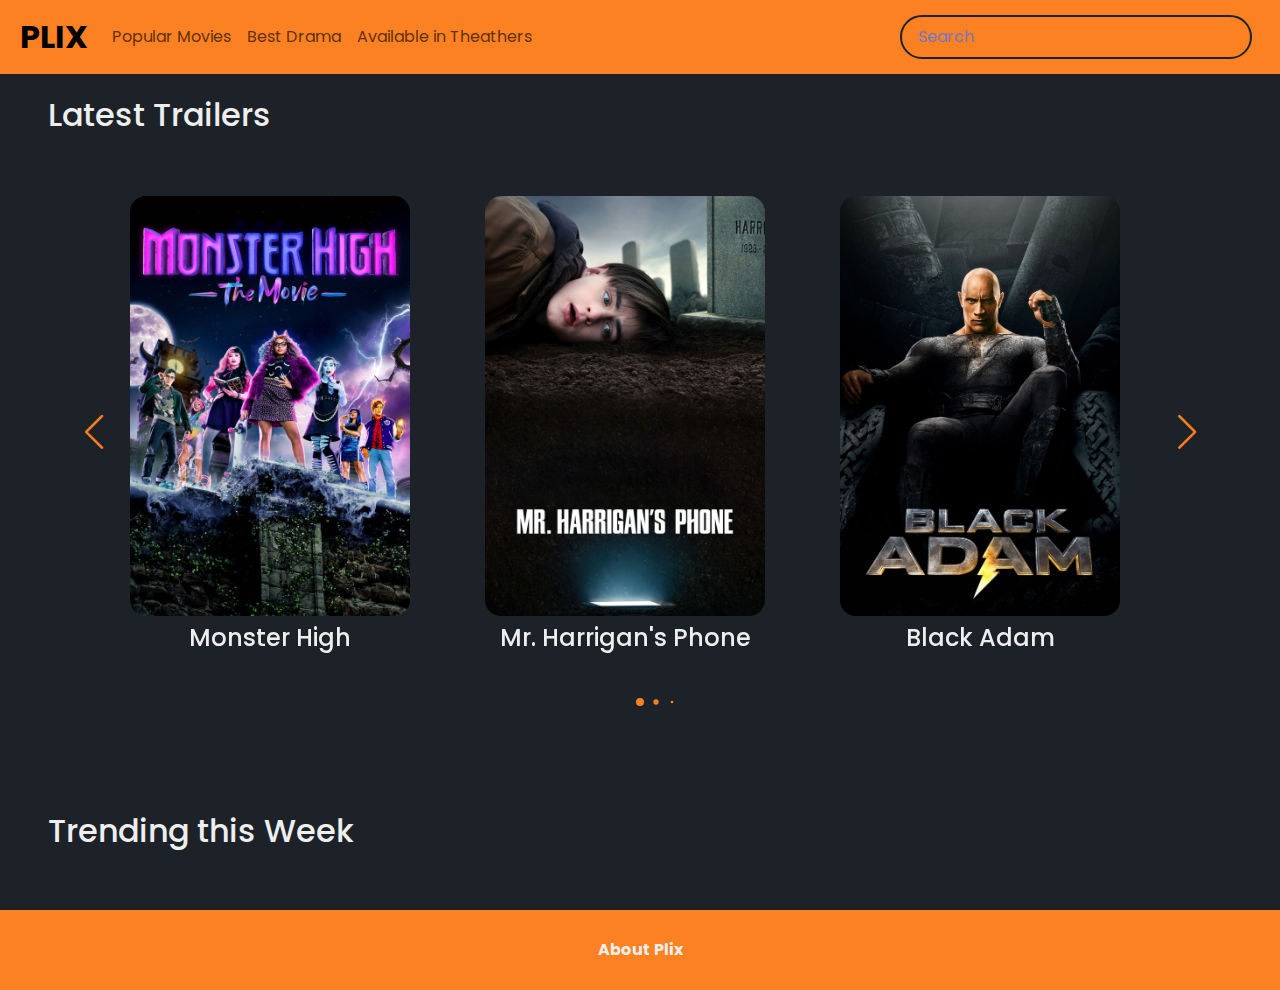
<file: index.html>
<!DOCTYPE html>
<html lang="en">

<head>
    <meta charset="UTF-8" />
    <meta http-equiv="X-UA-Compatible" content="IE=edge" />
    <meta name="viewport" content="width=device-width, initial-scale=1.0" />

    <link rel="stylesheet" href="css/swiper-bundle.min.css">
    <link rel="preconnect" href="https://fonts.googleapis.com">
    <link rel="preconnect" href="https://fonts.gstatic.com" crossorigin>
    <link href="https://fonts.googleapis.com/css2?family=Poppins&display=swap" rel="stylesheet">
    <link rel="stylesheet"
        href="https://fonts.googleapis.com/css2?family=Material+Symbols+Outlined:opsz,wght,FILL,GRAD@20..48,100..700,0..1,-50..200" />
    <link rel="stylesheet" href="https://cdn.jsdelivr.net/npm/bootstrap@5.2.2/dist/css/bootstrap.min.css">
    <script src="https://code.jquery.com/jquery-3.6.1.min.js"
        integrity="sha256-o88AwQnZB+VDvE9tvIXrMQaPlFFSUTR+nldQm1LuPXQ=" crossorigin="anonymous"></script>
    <link rel="stylesheet" href="css/styles.css" />
    <title>Plix</title>
</head>

<body>
    <header>
        <nav class="navbar navbar-expand-lg fixed-top px-2">
            <div class="container-fluid">
                <a class="navbar-brand  active" aria-current="page" href="index.html">PLIX</a>
                <button class="navbar-toggler" type="button" data-bs-toggle="collapse"
                    data-bs-target="#navbarSupportedContent" aria-controls="navbarSupportedContent"
                    aria-expanded="false" aria-label="Toggle navigation">
                    <span class="navbar-toggler-icon"></span>
                </button>
                <div class="collapse navbar-collapse" id="navbarSupportedContent">
                    <ul class="navbar-nav me-auto mb-2 mb-lg-0">
                        <li class="nav-item">
                            <a class="nav-link" href="popular.html">Popular Movies</a>
                        </li>
                        <li class="nav-item">
                            <a class="nav-link" href="drama.html">Best Drama</a>
                        </li>
                        <li class="nav-item">
                            <a class="nav-link" href="theater.html">Available in Theathers</a>
                        </li>
                    </ul>
                    <form action="" id="form" class="d-flex" autocomplete="off">
                        <input type="text" id="search" class="search me-2" placeholder="Search">
                    </form>
                </div>
            </div>
        </nav>
    </header>
    <!-------------------------------------- TRAILER--------------------------------->
    <div class="m-5 fontwhite">
        <h2>Latest Trailers</h2>
    </div>
    <div class="slide-container swiper">
        <div class="slide-content">
            <div class="card-wrapper swiper-wrapper">
                <div class="card swiper-slide">
                    <a data-bs-toggle="modal" data-bs-target="#trailerOne">
                        <div class="trailer-item">
                            <img class="trailer-img" src="assets/Monster-High.jpg" alt="Monster High The Movie Poster">
                            <h4 class="text-center py-2">Monster High</h4>
                            <div class="trailer-overlay">
                                <span class="material-symbols-outlined">
                                    play_circle
                                </span>
                            </div>
                        </div>
                    </a>
                </div>

                <div class="card swiper-slide">
                    <a data-bs-toggle="modal" data-bs-target="#trailerTwo">
                        <div class="trailer-item">
                            <img class="trailer-img" src="assets/Mr_Harrigan.jpg" alt="Mr. Harrigan's Phone Poster">
                            <h4 class="text-center py-2">Mr. Harrigan's Phone</h4>
                            <div class="trailer-overlay">
                                <span class="material-symbols-outlined">
                                    play_circle
                                </span>
                            </div>
                        </div>
                    </a>
                </div>

                <div class="card swiper-slide">
                    <a data-bs-toggle="modal" data-bs-target="#trailerThree">
                        <div class="trailer-item">
                            <img class="trailer-img" src="assets/Black_Adam.jpg" alt="Black Adam Poster">
                            <h4 class="text-center py-2">Black Adam</h4>
                            <div class="trailer-overlay">
                                <span class="material-symbols-outlined">
                                    play_circle
                                </span>
                            </div>
                        </div>
                    </a>
                </div>

                <div class="card swiper-slide">
                    <a data-bs-toggle="modal" data-bs-target="#trailerFour">
                        <div class="trailer-item">
                            <img class="trailer-img" src="assets/Halloween_ends.jpg" alt="Halloween Ends Poster">
                            <h4 class="text-center py-2">Halloween Ends</h4>
                            <div class="trailer-overlay">
                                <span class="material-symbols-outlined">
                                    play_circle
                                </span>
                            </div>
                        </div>
                    </a>
                </div>


                <div class="card swiper-slide">
                    <a data-bs-toggle="modal" data-bs-target="#trailerFive">
                        <div class="trailer-item">
                            <img class="trailer-img" src="assets/Old_People.jpg" alt="Old People Poster">
                            <h4 class="text-center py-2">Old People</h4>
                            <div class="trailer-overlay">
                                <span class="material-symbols-outlined">
                                    play_circle
                                </span>
                            </div>
                        </div>
                    </a>
                </div>

                <div class="card swiper-slide">
                    <a data-bs-toggle="modal" data-bs-target="#trailerSix">
                        <div class="trailer-item">
                            <img class="trailer-img" src="assets/Mermaid_Power.jpg" alt="">
                            <h4 class="text-center py-2">Barbie: Mermaid Power</h4>
                            <div class="trailer-overlay">
                                <span class="material-symbols-outlined">
                                    play_circle
                                </span>
                            </div>
                        </div>
                    </a>
                </div>


                <div class="card swiper-slide">
                    <a data-bs-toggle="modal" data-bs-target="#trailerSeven">
                        <div class="trailer-item">
                            <img class="trailer-img" src="assets/The_Redeem_Team.jpg" alt="The Redeem Team Poster">
                            <h4 class="text-center py-2">The Redeem Team</h4>
                            <div class="trailer-overlay">
                                <span class="material-symbols-outlined">
                                    play_circle
                                </span>
                            </div>
                        </div>
                    </a>
                </div>

                <div class="card swiper-slide">
                    <a data-bs-toggle="modal" data-bs-target="#trailerEight">
                        <div class="trailer-item">
                            <img class="trailer-img" src="assets/Wakanda_Forever.jpg" alt="Wakanda_Forever">
                            <h4 class="text-center py-2">Wakanda Forever</h4>
                            <div class="trailer-overlay">
                                <span class="material-symbols-outlined">
                                    play_circle
                                </span>
                            </div>
                        </div>
                    </a>
                </div>

                <div class="card swiper-slide">
                    <a data-bs-toggle="modal" data-bs-target="#trailerNine">
                        <div class="trailer-item">
                            <img class="trailer-img" src="assets/enola-holmes.jpg" alt="enola-holmes">
                            <h4 class="text-center py-2">Enola Holmes</h4>
                            <div class="trailer-overlay">
                                <span class="material-symbols-outlined">
                                    play_circle
                                </span>
                            </div>
                        </div>
                    </a>
                </div>

            </div>
        </div>

        <div class="swiper-button-next swiper-navBtn"></div>
        <div class="swiper-button-prev swiper-navBtn"></div>
        <div class="swiper-pagination"></div>
    </div>


    <!---------------------------------------- MODALS ---------------------------------->
    <div class="trailer">
        <div class="modal" tabindex=" -1" id="trailerOne" aria-labelledby="exampleModalLabel" aria-hidden="true">
            <div class="modal-dialog modal-dialog-centered modal-lg">
                <div id="video" class="modal-content p-2">
                    <div class="modal-body text-center">
                        <iframe class="w-100"
                            src="https://www.youtube.com/embed/Ghz0V5LegzI?mute=1&rel=0&modestbranding=1"
                            title="YouTube video player" frameborder="0" allowfullscreen></iframe>
                    </div>
                    <div class="modal-footer">
                        <button type="button" class="btn btn-secondary" data-bs-dismiss="modal">Close</button>
                    </div>
                </div>
            </div>
        </div>
    </div>
    <div class="trailer">
        <div class="modal" tabindex=" -1" id="trailerTwo" aria-labelledby="exampleModalLabel" aria-hidden="true">
            <div class="modal-dialog modal-dialog-centered modal-lg">
                <div id="video" class="modal-content p-2">
                    <div class="modal-body">
                        <iframe class="w-100" height="500"
                            src="https://www.youtube.com/embed/4Un_ker71dg?mute=1&rel=0&modestbranding=1"
                            title="YouTube video player" frameborder="0" allowfullscreen></iframe>
                    </div>
                    <div class="modal-footer">
                        <button type="button" class="btn btn-secondary" data-bs-dismiss="modal">Close</button>
                    </div>
                </div>
            </div>
        </div>
        <div class="trailer">
            <div class="modal" tabindex=" -1" id="trailerThree">
                <div class="modal-dialog modal-dialog-centered modal-lg">
                    <div id="video" class="modal-content p-2">
                        <div class="modal-body">
                            <iframe class="w-100" height="500"
                                src="https://www.youtube.com/embed/mkomfZHG5q4?mute=1&rel=0&modestbranding=1"
                                title="YouTube video player" frameborder="0" allowfullscreen></iframe>
                        </div>
                        <div class="modal-footer">
                            <button type="button" class="btn btn-secondary" data-bs-dismiss="modal">Close</button>
                        </div>
                    </div>
                </div>
            </div>
        </div>
    </div>
    <div class="trailer">
        <div class="modal" tabindex=" -1" id="trailerFour">
            <div class="modal-dialog modal-dialog-centered modal-lg">
                <div id="video" class="modal-content p-2">
                    <div class="modal-body">
                        <iframe class="w-100" height="500"
                            src="https://www.youtube.com/embed/s0vtbxLa-N8?mute=1&rel=0&modestbranding=1"
                            title="YouTube video player" frameborder="0" allowfullscreen></iframe>
                    </div>
                    <div class="modal-footer">
                        <button type="button" class="btn btn-secondary" data-bs-dismiss="modal">Close</button>
                    </div>
                </div>
            </div>
        </div>
    </div>
    <div class="trailer">
        <div class="modal" tabindex=" -1" id="trailerFive">
            <div class="modal-dialog modal-dialog-centered modal-lg">
                <div id="video" class="modal-content p-2">
                    <div class="modal-body">
                        <iframe class="w-100" height="500"
                            src="https://www.youtube.com/embed/8gnxYa9M41c?mute=1&rel=0&modestbranding=1"
                            title="YouTube video player" frameborder="0" allowfullscreen></iframe>
                    </div>
                    <div class="modal-footer">
                        <button type="button" class="btn btn-secondary" data-bs-dismiss="modal">Close</button>
                    </div>
                </div>
            </div>
        </div>
    </div>
    <div class="trailer">
        <div class="modal" tabindex=" -1" id="trailerSix">
            <div class="modal-dialog modal-dialog-centered modal-lg">
                <div id="video" class="modal-content p-2">
                    <div class="modal-body">
                        <iframe class="w-100" height="500"
                            src="https://www.youtube.com/embed/4WJge5gXjfk?mute=1&rel=0&modestbranding=1"
                            title="YouTube video player" frameborder="0" allowfullscreen></iframe>
                    </div>
                    <div class="modal-footer">
                        <button type="button" class="btn btn-secondary" data-bs-dismiss="modal">Close</button>
                    </div>
                </div>

            </div>
        </div>
        <div class="modal" tabindex=" -1">
            <iframe title="trailer" src="https://www.youtube.com/embed/tgbNymZ7vqY?mute=1&rel=0&modestbranding=1">
            </iframe>
        </div>
    </div>
    </div>
    <div class="trailer">
        <div class="modal" tabindex=" -1" id="trailerSeven">
            <div class="modal-dialog modal-dialog-centered modal-lg">
                <div id="video" class="modal-content p-2">
                    <div class="modal-body">
                        <iframe class="w-100" height="500"
                            src="https://www.youtube.com/embed/UMmfRJdPPoE?mute=1&rel=0&modestbranding=1"
                            title="YouTube video player" frameborder="0" allowfullscreen></iframe>
                    </div>
                    <div class="modal-footer">
                        <button type="button" class="btn btn-secondary" data-bs-dismiss="modal">Close</button>
                    </div>
                </div>
            </div>
        </div>
    </div>
    <div class="trailer">
        <div class="modal" tabindex=" -1" id="trailerEight">
            <div class="modal-dialog modal-dialog-centered modal-lg">
                <div id="video" class="modal-content p-2">
                    <div class="modal-body">
                        <iframe class="w-100" height="500"
                            src="https://www.youtube.com/embed/_Z3QKkl1WyM?mute=1&rel=0&modestbranding=1"
                            title="YouTube video player" frameborder="0" allowfullscreen></iframe>
                    </div>
                    <div class="modal-footer">
                        <button type="button" class="btn btn-secondary" data-bs-dismiss="modal">Close</button>
                    </div>
                </div>
            </div>
        </div>
    </div>
    <div class="trailer">
        <div class="modal" tabindex=" -1" id="trailerNine">
            <div class="modal-dialog modal-dialog-centered modal-lg">
                <div id="video" class="modal-content p-2">
                    <div class="modal-body">
                        <iframe class="w-100" height="500"
                            src="https://www.youtube.com/embed/KKXNmYoPkx0?mute=1&rel=0&modestbranding=1"
                            title="YouTube video player" frameborder="0" allowfullscreen></iframe>
                    </div>
                    <div class="modal-footer">
                        <button type="button" class="btn btn-secondary" data-bs-dismiss="modal">Close</button>
                    </div>
                </div>
            </div>
        </div>
    </div>


    <div class="m-5 fontwhite">
        <h2>Trending this Week</h2>
    </div>

    <main id="trends" class="container-fluid justify-content-center pb-5">
    </main>

    <footer>
        <a href="about.html">About Plix</a>
    </footer>


    <script src="js/swiper-bundle.min.js"></script>
    <script src='https://cdn.jsdelivr.net/npm/bootstrap@5.2.2/dist/js/bootstrap.bundle.min.js'></script>
    <script src="js/script.js"></script>
</body>

</html>
</file>
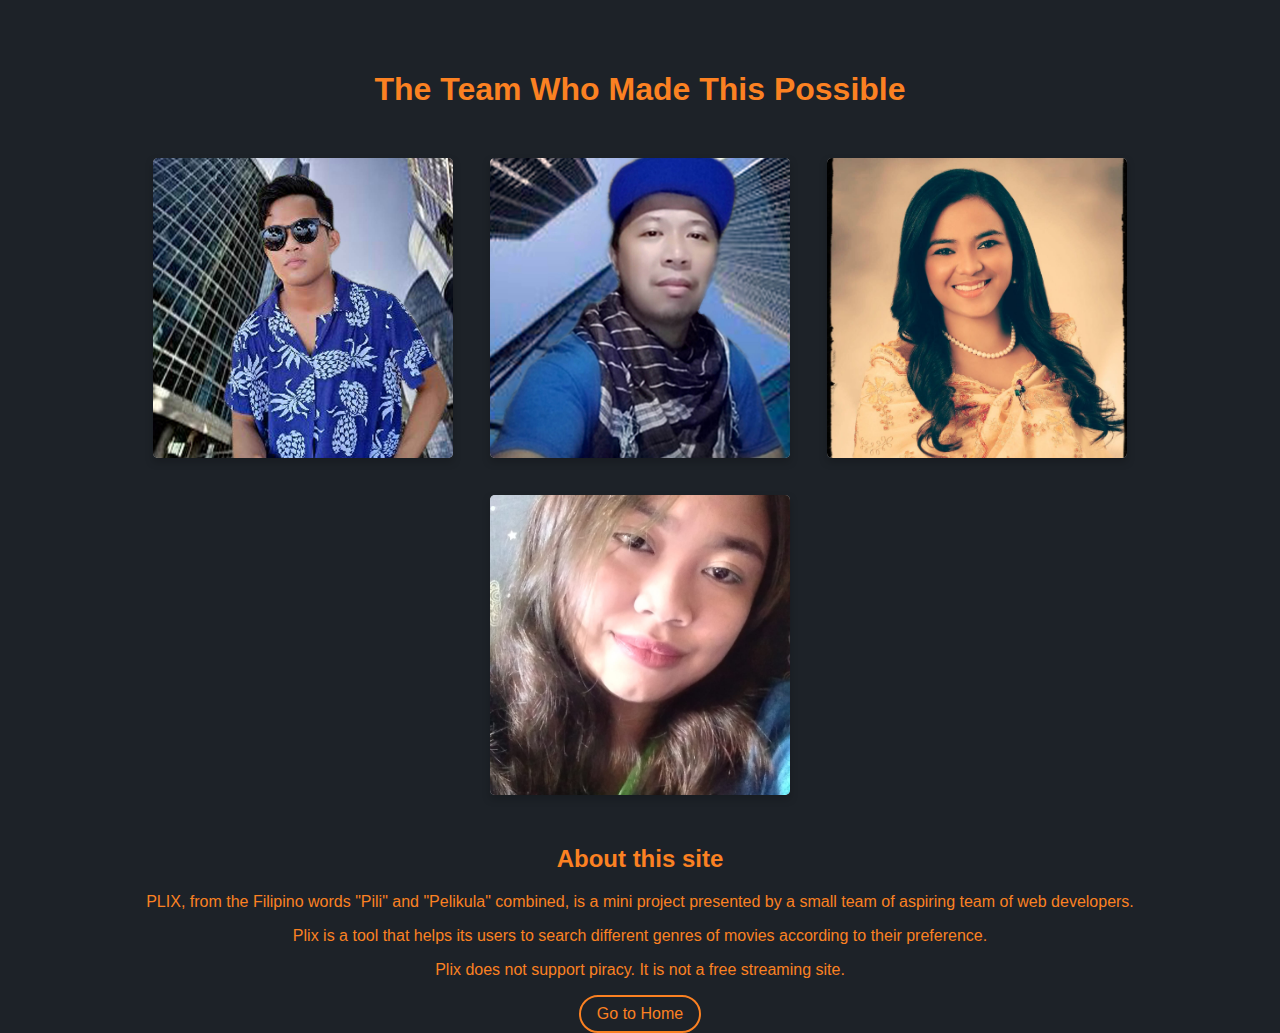
<file: about.html>
<!DOCTYPE html>
<html lang="en">

<head>
    <meta charset="UTF-8">
    <meta http-equiv="X-UA-Compatible" content="IE=edge">
    <meta name="viewport" content="width=device-width, initial-scale=1.0">
    <title>About</title>
    <link rel="stylesheet" href="https://use.fontawesome.com/releases/v5.8.2/css/all.css"
        integrity="sha384-oS3vJWv+0UjzBfQzYUhtDYW+Pj2yciDJxpsK1OYPAYjqT085Qq/1cq5FLXAZQ7Ay" crossorigin="anonymous" />

</head>

<body>

</body>

</html>
<style>
    :root {
        --primary-color: #1d2228;
        --secondary-color: #fb8122;
    }

    html,
    body {
        max-width: 100%;
        overflow-x: hidden;
        background-color: var(--primary-color);
        max-height: 100%;
    }

    body {
        font-family: Arial, Helvetica, sans-serif;
        color: var(--secondary-color);
        /* background: linear-gradient(grey, orange, grey); */
        text-align: justify;
        margin: 50px auto;
    }

    h1,
    h2,
    h3 {
        text-align: center;
        justify-content: center;
    }

    img {
        object-fit: cover;
        width: 18.75rem;
        height: 18.75rem;
        border-radius: 5px;
    }

    a {
        text-decoration: none;
        color: black;
    }

    p {
        text-align: center;
    }

    .card-container {
        display: flex;
        flex-wrap: wrap;
        flex-direction: row;
        justify-content: center;
        align-items: center;
        max-width: 1400px;
        gap: 2.3125rem;
        margin: 3.125rem auto;
    }

    .flip-card {
        background-color: transparent;
        width: 300px;
        height: 300px;
        perspective: 1000px;
    }

    .flip-card-inner {
        position: relative;
        width: 100%;
        height: 100%;
        text-align: center;
        transition: transform 0.6s;
        transform-style: preserve-3d;
        box-shadow: 0 4px 8px 0 rgba(0, 0, 0, 0.2);
    }

    .flip-card:hover .flip-card-inner {
        transform: rotateY(180deg);
    }

    .flip-card-front,
    .flip-card-back {
        position: absolute;
        width: 100%;
        height: 100%;
        -webkit-backface-visibility: hidden;
        backface-visibility: hidden;
    }

    .flip-card-front {
        background-color: #bbb;
        color: black;
        border-radius: 5px;
    }

    .flip-card-back {
        background-color: var(--secondary-color);
        color: black;
        transform: rotateY(180deg);
        border-radius: 5px;
    }

    .button {
        background-color: var(--primary-color);
        border: 2px solid var(--secondary-color);
        border-radius: 50px;
        font-family: inherit;
        font-size: 1rem;
        padding: 0.5rem 1rem;
        text-decoration: none;
        display: flex;
        color: var(--secondary-color) !important;
    }

    .button-container {
        margin: auto 3.125rem;
        justify-content: center;
        display: flex;
    }

    .aboutThis {
        margin-top: 1rem;
    }
</style>
</head>

<body>

    <h1>The Team Who Made This Possible</h1>
    <!-- <h3>Get to know them</h3> -->

    <div class="card-container">

        <div class="flip-card">
            <div class="flip-card-inner">
                <div class="flip-card-front">
                    <img src="assets/abner2.jpg" alt="Abner">
                </div>
                <div class="flip-card-back">
                    <h1>Abner Nercua</h1>
                    <p>Team Lead</p>
                    <p>We call him the JS man. He was the one in-charge in all of the js commands.</p>
                    <a href="https://www.facebook.com/beboy.abner" target="_blank" class="btn contact-details"><i
                            class="fab fa-facebook-square"></i></a>

                    <a href="https://www.linkedin.com/in/abner-emmanuel-nercua-383114249" target="_blank"
                        class="btn contact-details"><i class="fab fa-linkedin"></i></a>

                    <a id="profile-link" href="https://github.com/DaisyPas" target="_blank"
                        class="btn contact-details"><i class="fab fa-github"></i></a>

                    <a href="mailto:abneremmanuel@gmail.com?subject=Hi%20I%20Saw%20Your%20Website%20Plix"
                        class="btn contact-details"><i class="fas fa-at"></i></a>
                    <a href="tel:+639357506554" class="btn contact-details"><i class="fas fa-mobile-alt"></i></a>
                </div>
            </div>

        </div>

        <div class="flip-card">
            <div class="flip-card-inner">
                <div class="flip-card-front">
                    <img src="assets/adrian4.jpg" alt="Cyan">
                </div>
                <div class="flip-card-back">
                    <h1>Adrian Tiu Badana</h1>
                    <p>He polished the design.</p>
                    <p>click the links to contact him</p>
                    <a href="https://www.facebook.com/profile.php?id=100009886266148" target="_blank"
                        class="btn contact-details"><i class="fab fa-facebook-square"></i></a>

                    <a id="profile-link" href="https://github.com/adriantb21" target="_blank"
                        class="btn contact-details"><i class="fab fa-github"></i></a>

                    <a href="mailto:adriantb021@gmail.com?subject=Hi%20I%20Saw%20Your%20Website%20Plix"
                        class="btn contact-details"><i class="fas fa-at"></i></a>
                    <a href="tel:+639264410262" class="btn contact-details"><i class="fas fa-mobile-alt"></i></a>
                </div>
            </div>

        </div>

        <div class="flip-card">
            <div class="flip-card-inner">
                <div class="flip-card-front">
                    <img src="assets/jenifer.jpg" alt="Jenifer">
                </div>
                <div class="flip-card-back">
                    <h1>Jenifer Baldonado</h1>
                    <p>She was the one who made the API's and Abner's partner in making completing the Javascript of
                        this project</p>
                    <p>Connect with her through her links!</p>
                    <a href="https://www.facebook.com/jenzkie0805" target="_blank" class="btn contact-details"><i
                            class="fab fa-facebook-square"></i></a>

                    <a href="https://www.linkedin.com/in/jenifer-baldonado-a64426181/" target="_blank"
                        class="btn contact-details"><i class="fab fa-linkedin"></i></a>

                    <a id="profile-link" href="https://github.com/JenBaldonado" target="_blank"
                        class="btn contact-details"><i class="fab fa-github"></i></a>

                    <a href="mailto:spotyy0326@gmail.com?subject=Hi%20I%20Saw%20Your%20Website%20Plix"
                        class="btn contact-details"><i class="fas fa-at"></i></a>
                    <a href="tel:+639163971282" class="btn contact-details"><i class="fas fa-mobile-alt"></i></a>
                </div>
            </div>

        </div>

        <div class="flip-card">
            <div class="flip-card-inner">
                <div class="flip-card-front">
                    <img src="assets/daisy.jpg" alt="Daisy">
                </div>
                <div class="flip-card-back">
                    <h1>Daisy Pasobillo</h1>
                    <p>made the initial HTML and CSS of the main and about page</p>
                    <p>Reach her through her links!</p>
                    <a href="https://www.facebook.com/pasobillo.daisy" target="_blank" class="btn contact-details"><i
                            class="fab fa-facebook-square"></i></a>

                    <a href="https://www.linkedin.com/in/daisypasobillo/" target="_blank" class="btn contact-details"><i
                            class="fab fa-linkedin"></i></a>

                    <a id="profile-link" href="https://github.com/DaisyPas" target="_blank"
                        class="btn contact-details"><i class="fab fa-github"></i></a>

                    <a href="mailto:dhekjeck@gmail.com?subject=Portfolio%20Site%20Email" class="btn contact-details"><i
                            class="fas fa-at"></i></a>
                    <a href="tel:+639364474742" class="btn contact-details"><i class="fas fa-mobile-alt"></i></a>
                </div>
            </div>

        </div>

    </div>

    </div>
    <div class="aboutThis">
        <h2>About this site</h2>
        <p>PLIX, from the Filipino words "Pili" and "Pelikula" combined, is a mini project presented by a small team of
            aspiring team of web developers. </p>
        <p>Plix is a tool that helps its users to search different genres of movies according to their preference.</p>
        <p>Plix does not support piracy. It is not a free streaming site.</p>
    </div>
    <div class="button-container">
        <a title="home" class="button" href="index.html">Go to Home</a>
    </div>




</body>

</html>
</file>
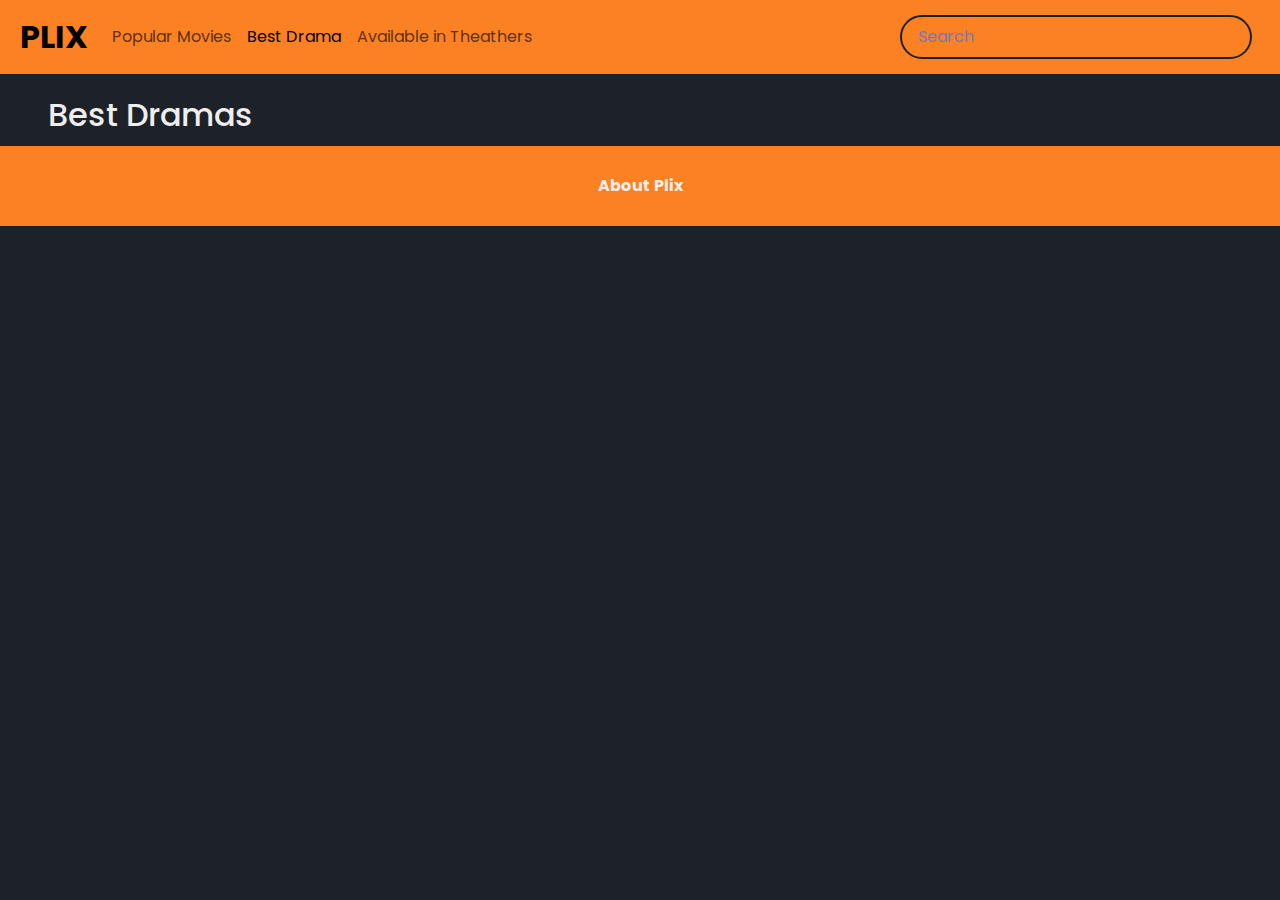
<file: drama.html>
<!DOCTYPE html>
<html lang="en">

<head>
    <meta charset="UTF-8">
    <meta http-equiv="X-UA-Compatible" content="IE=edge">
    <meta name="viewport" content="width=device-width, initial-scale=1.0">
    <link rel="preconnect" href="https://fonts.googleapis.com">
    <link rel="preconnect" href="https://fonts.gstatic.com" crossorigin>
    <link href="https://fonts.googleapis.com/css2?family=Poppins&display=swap" rel="stylesheet">
    <link rel="stylesheet" href="https://cdn.jsdelivr.net/npm/bootstrap@5.2.2/dist/css/bootstrap.min.css">
    <link rel="stylesheet" href="css/styles.css">
    <title>Plix</title>
</head>

<body>
    <header>
        <nav class="navbar navbar-expand-lg fixed-top px-2">
            <div class="container-fluid">
                <a class="navbar-brand" href="index.html">PLIX</a>
                <button class="navbar-toggler" type="button" data-bs-toggle="collapse"
                    data-bs-target="#navbarSupportedContent" aria-controls="navbarSupportedContent"
                    aria-expanded="false" aria-label="Toggle navigation">
                    <span class="navbar-toggler-icon"></span>
                </button>
                <div class="collapse navbar-collapse" id="navbarSupportedContent">
                    <ul class="navbar-nav me-auto mb-2 mb-lg-0">
                        <li class="nav-item">
                            <a class="nav-link" href="popular.html">Popular Movies</a>
                        </li>
                        <li class="nav-item">
                            <a class="nav-link active" aria-current="page" href="drama.html">Best Drama</a>
                        </li>
                        <li class="nav-item">
                            <a class="nav-link" href="theater.html">Available in Theathers</a>
                        </li>
                    </ul>
                    <form action="" id="form" class="d-flex" autocomplete="off">
                        <input type="text" id="search" class="search me-2" placeholder="Search">
                    </form>
                </div>
            </div>
        </nav>
    </header>
    <div class="m-5 fontwhite">
        <h2 id="sKubtitle">Best Dramas</h2>
    </div>
    <main id="mainDrama" class="container-fluid justify-content-center">

    </main>

    <footer>
        <a href="about.html">About Plix</a>
    </footer>

    <script src="js/drama.js"></script>
    <script src='https://cdn.jsdelivr.net/npm/bootstrap@5.2.2/dist/js/bootstrap.bundle.min.js'></script>

</body>

</html>
</file>
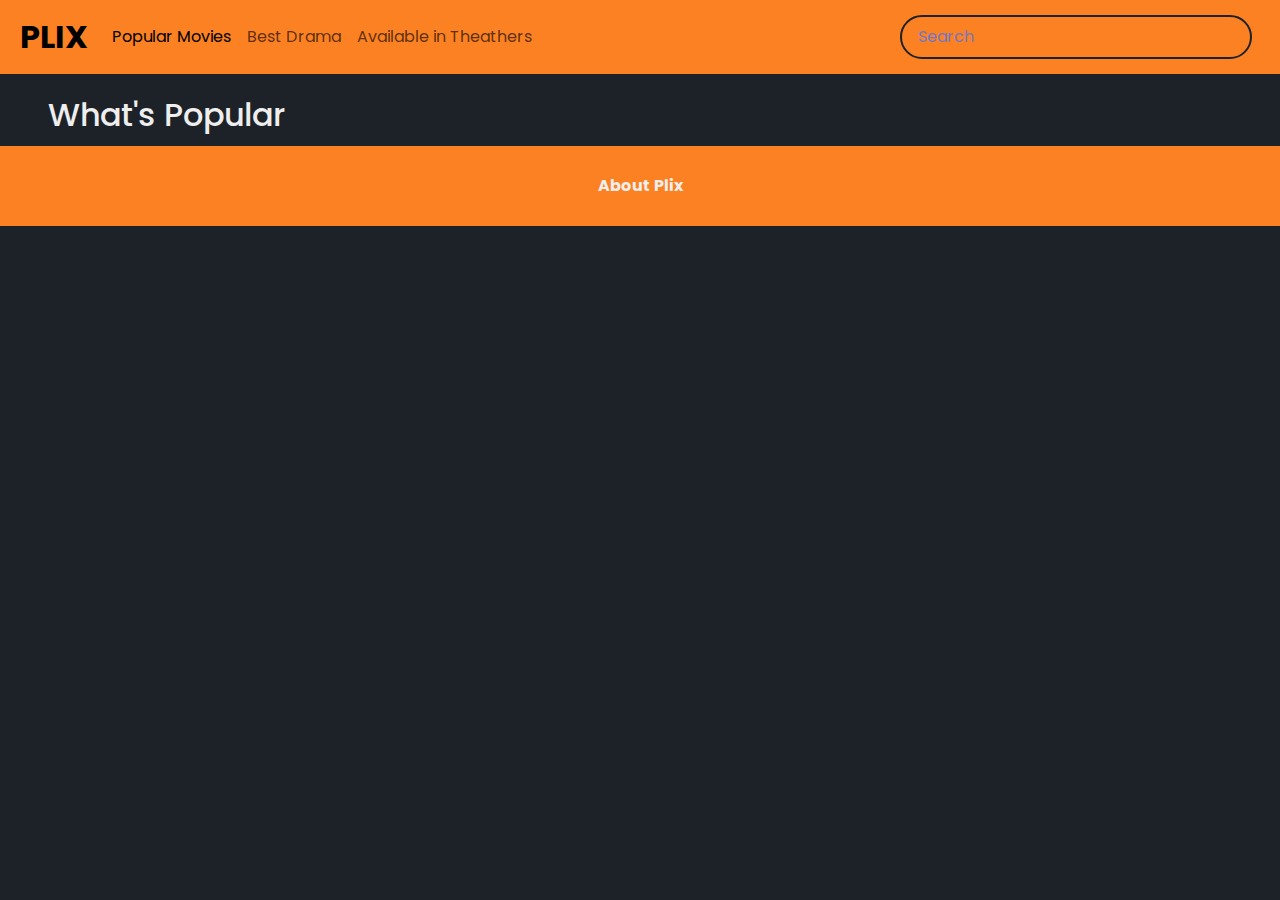
<file: popular.html>
<!DOCTYPE html>
<html lang="en">

<head>
    <meta charset="UTF-8">
    <meta http-equiv="X-UA-Compatible" content="IE=edge">
    <meta name="viewport" content="width=device-width, initial-scale=1.0">
    <link rel="preconnect" href="https://fonts.googleapis.com">
    <link rel="preconnect" href="https://fonts.gstatic.com" crossorigin>
    <link href="https://fonts.googleapis.com/css2?family=Poppins&display=swap" rel="stylesheet">
    <link rel="stylesheet" href="https://cdn.jsdelivr.net/npm/bootstrap@5.2.2/dist/css/bootstrap.min.css">
    <link rel="stylesheet" href="css/styles.css">
    <title>Plix</title>
</head>

<body>
    <header>
        <nav class="navbar navbar-expand-lg fixed-top px-2">
            <div class="container-fluid">
                <a class="navbar-brand" href="index.html">PLIX</a>
                <button class="navbar-toggler" type="button" data-bs-toggle="collapse"
                    data-bs-target="#navbarSupportedContent" aria-controls="navbarSupportedContent"
                    aria-expanded="false" aria-label="Toggle navigation">
                    <span class="navbar-toggler-icon"></span>
                </button>
                <div class="collapse navbar-collapse" id="navbarSupportedContent">
                    <ul class="navbar-nav me-auto mb-2 mb-lg-0">
                        <li class="nav-item">
                            <a class="nav-link active" aria-current="page" href="popular.html">Popular Movies</a>
                        </li>
                        <li class="nav-item">
                            <a class="nav-link" href="drama.html">Best Drama</a>
                        </li>
                        <li class="nav-item">
                            <a class="nav-link" href="theater.html">Available in Theathers</a>
                        </li>
                    </ul>
                    <form action="" id="form" class="d-flex" autocomplete="off">
                        <input type="text" id="search" class="search me-2" placeholder="Search">
                    </form>
                </div>
            </div>

        </nav>
    </header>
    <div class="m-5 fontwhite">
        <h2>What's Popular</h2>
    </div>
    <main id="popular" class="container-fluid justify-content-center">

    </main>

    <footer>
        <a href="about.html">About Plix</a>
    </footer>

    <script src="js/popular.js"></script>
    <script src='https://cdn.jsdelivr.net/npm/bootstrap@5.2.2/dist/js/bootstrap.bundle.min.js'></script>

</body>

</html>
</file>
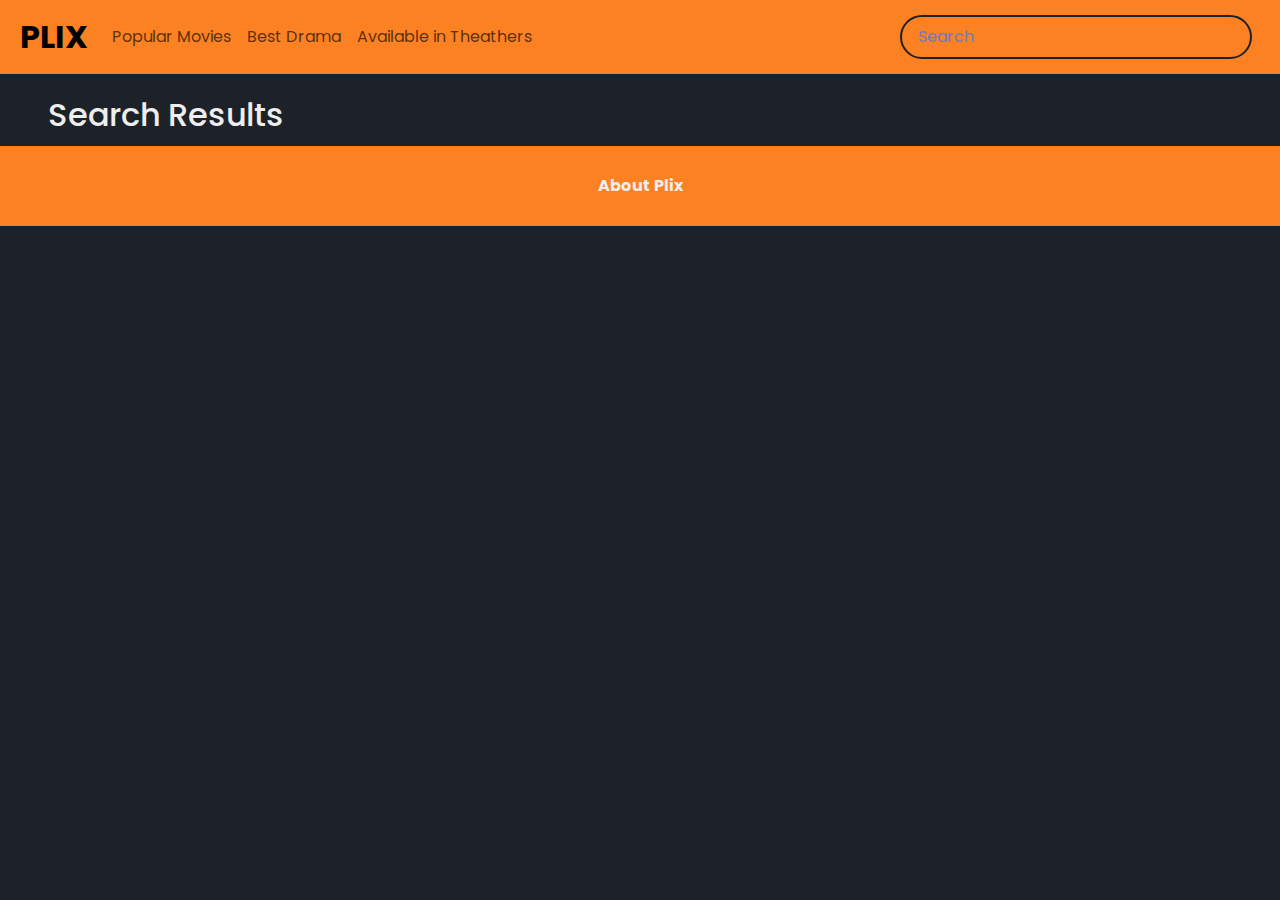
<file: result.html>
<!DOCTYPE html>
<html lang="en">

<head>
    <meta charset="UTF-8">
    <meta http-equiv="X-UA-Compatible" content="IE=edge">
    <meta name="viewport" content="width=device-width, initial-scale=1.0">
    <link rel="preconnect" href="https://fonts.googleapis.com">
    <link rel="preconnect" href="https://fonts.gstatic.com" crossorigin>
    <link href="https://fonts.googleapis.com/css2?family=Poppins&display=swap" rel="stylesheet">
    <link rel="stylesheet" href="https://cdn.jsdelivr.net/npm/bootstrap@5.2.2/dist/css/bootstrap.min.css">
    <link rel="stylesheet" href="css/styles.css">
    <title>Plix</title>
</head>

<body>
    <header>
        <nav class="navbar navbar-expand-lg fixed-top px-2">
            <div class="container-fluid">
                <a class="navbar-brand" href="index.html">PLIX</a>
                <button class="navbar-toggler" type="button" data-bs-toggle="collapse"
                    data-bs-target="#navbarSupportedContent" aria-controls="navbarSupportedContent"
                    aria-expanded="false" aria-label="Toggle navigation">
                    <span class="navbar-toggler-icon"></span>
                </button>
                <div class="collapse navbar-collapse" id="navbarSupportedContent">
                    <ul class="navbar-nav me-auto mb-2 mb-lg-0">
                        <li class="nav-item">
                            <a class="nav-link" href="popular.html">Popular Movies</a>
                        </li>
                        <li class="nav-item">
                            <a class="nav-link" href="drama.html">Best Drama</a>
                        </li>
                        <li class="nav-item">
                            <a class="nav-link" href="theater.html">Available in Theathers</a>
                        </li>
                    </ul>
                    <form action="" id="form" class="d-flex" autocomplete="off">
                        <input type="text" id="searchResult" class="search me-2" placeholder="Search">
                    </form>
                </div>
            </div>

        </nav>
    </header>
    <div class="m-5 fontwhite">
        <h2>Search Results</h2>
    </div>
    <main id="results" class="container-fluid justify-content-center">

    </main>

    <footer>
        <a href="about.html">About Plix</a>
    </footer>

    <script src="js/result.js"></script>
    <script src='https://cdn.jsdelivr.net/npm/bootstrap@5.2.2/dist/js/bootstrap.bundle.min.js'></script>

</body>

</html>
</file>
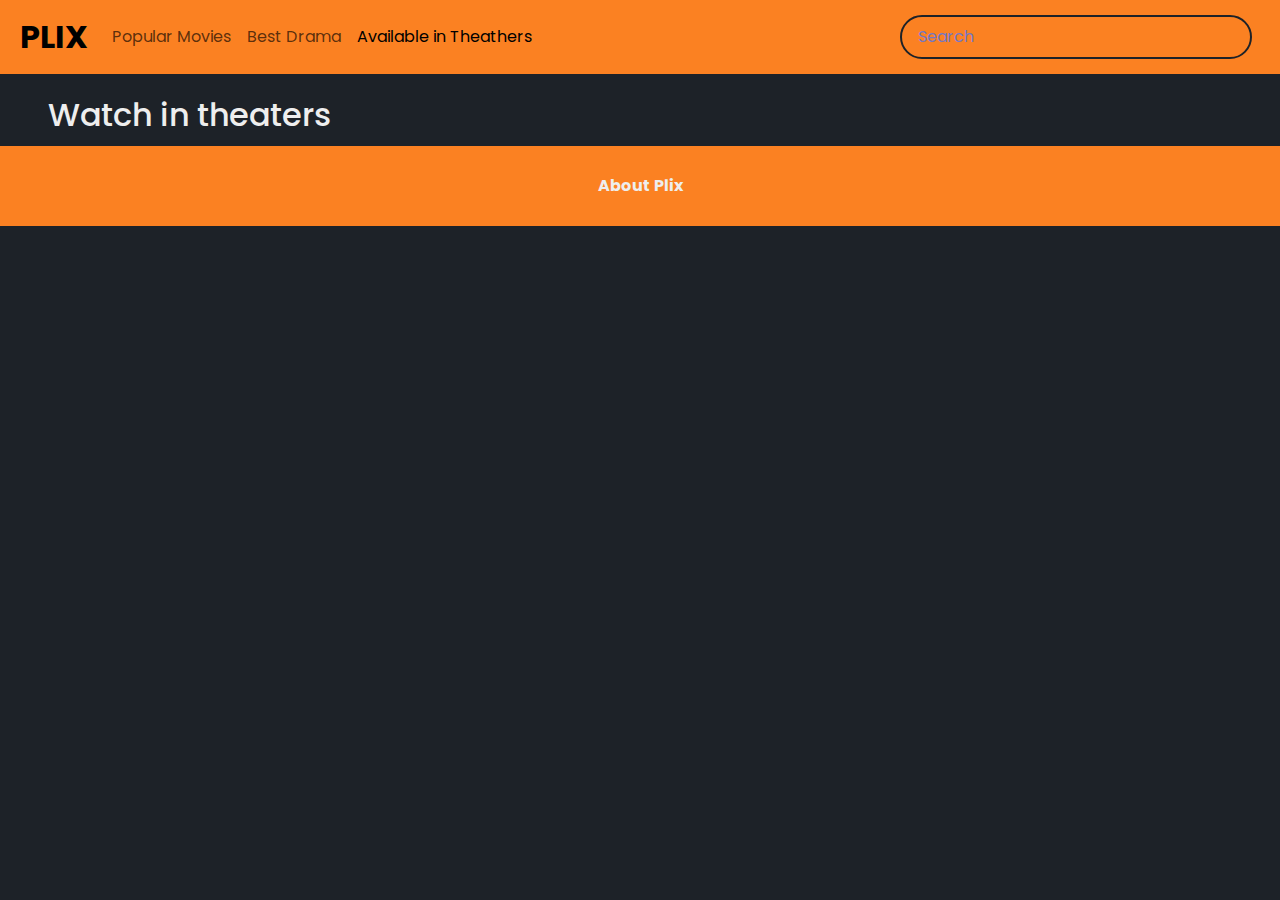
<file: theater.html>
<!DOCTYPE html>
<html lang="en">

<head>
    <meta charset="UTF-8">
    <meta http-equiv="X-UA-Compatible" content="IE=edge">
    <meta name="viewport" content="width=device-width, initial-scale=1.0">
    <link rel="preconnect" href="https://fonts.googleapis.com">
    <link rel="preconnect" href="https://fonts.gstatic.com" crossorigin>
    <link href="https://fonts.googleapis.com/css2?family=Poppins&display=swap" rel="stylesheet">
    <link rel="stylesheet" href="https://cdn.jsdelivr.net/npm/bootstrap@5.2.2/dist/css/bootstrap.min.css">
    <link rel="stylesheet" href="css/styles.css">
    <title>Plix</title>
</head>

<body>
    <header>
        <nav class="navbar navbar-expand-lg fixed-top px-2">
            <div class="container-fluid">
                <a class="navbar-brand" href="index.html">PLIX</a>
                <button class="navbar-toggler" type="button" data-bs-toggle="collapse"
                    data-bs-target="#navbarSupportedContent" aria-controls="navbarSupportedContent"
                    aria-expanded="false" aria-label="Toggle navigation">
                    <span class="navbar-toggler-icon"></span>
                </button>
                <div class="collapse navbar-collapse" id="navbarSupportedContent">
                    <ul class="navbar-nav me-auto mb-2 mb-lg-0">
                        <li class="nav-item">
                            <a class="nav-link" href="popular.html">Popular Movies</a>
                        </li>
                        <li class="nav-item">
                            <a class="nav-link" href="drama.html">Best Drama</a>
                        </li>
                        <li class="nav-item">
                            <a class="nav-link active" aria-current="page" href="theater.html">Available in
                                Theathers</a>
                        </li>
                    </ul>
                </div>
                <form action="" id="form" class="d-flex" autocomplete="off">
                    <input type="text" id="search" class="search me-2" placeholder="Search">
                </form>
            </div>

        </nav>
    </header>
    <div class="m-5 fontwhite">
        <h2>Watch in theaters</h2>
    </div>
    <main id="mainTheater" class="container-fluid justify-content-center"></main>

    <footer>
        <a href="about.html">About Plix</a>
    </footer>

    <script src="js/theater.js"></script>
    <script src='https://cdn.jsdelivr.net/npm/bootstrap@5.2.2/dist/js/bootstrap.bundle.min.js'></script>

</body>

</html>
</file>
<file: css/styles.css>
:root {
  --primary-color: #1d2228;
  --secondary-color: #fb8122;
}

* {
  box-sizing: border-box;
}

html,
body {
  overflow-x: hidden;
  max-width: 100%;
}

body {
  background-color: var(--primary-color);
  font-family: "Poppins", sans-serif;
  margin: 0;
}

.navbar {
  background-color: var(--secondary-color);
}

.navbar-brand {
  font-weight: bolder;
  font-size: 2rem;
}

.fontwhite {
  color: #eee;
  padding-top: 3rem;
  height: 3.125rem;
}

/*---------------------------------HOME----------------------------------*/
.trailer {
  width: 50rem;
  overflow: auto;
  /* height: 70rem; */
}

.trailer-container {
  white-space: nowrap;
  overflow-x: scroll;
  overflow-y: hidden;
  margin: 0 auto;
  gap: 2rem;
  max-width: 80vw;
  padding: 1.875rem;
  border-radius: 5px;
}

.trailer-img {
  width: 100%;
  border-radius: 16px;
}

.trailer-item {
  width: 18.75rem;
  padding-left: 10px;
  padding-right: 10px;
  padding-top: 10px;
  position: relative;
  display: inline-block;
  border-radius: 16px;
  overflow: hidden;
}

.trailer-overlay {
  position: absolute;
  top: 11rem;
  left: 7rem;
  width: 100%;
  height: 100%;
  opacity: 0;
  border-radius: 5px;
}

.trailer-item img,
.trailer-item .trailer-overlay {
  transition: all 0.4s ease;
}

.trailer-item:hover .trailer-overlay {
  opacity: 1;
  cursor: pointer;
}

.trailer-item h4 {
  color: #eee;
}

.trailer-item:hover img {
  transform: scale(1.03);
  cursor: pointer;
}

iframe {
  height: 20rem;
}

.material-symbols-outlined {
  font-variation-settings: "FILL" 0, "wght" 400, "GRAD" 0, "opsz" 48;
  font-size: 5rem;
  color: var(--secondary-color);
  margin: auto;
}

::-webkit-scrollbar {
  height: 0.8rem;
  /* height of horizontal scrollbar ← You're missing this */
  width: 0.3rem;
  /* width of vertical scrollbar */
  border: 1px solid var(--secondary-color);
  border-radius: 5px;
}

::-webkit-scrollbar-thumb {
  background: var(--secondary-color);
  border-radius: 5px;
}

.modal-content {
  background-color: var(--secondary-color);
}

a {
  text-decoration: none;
}

.slide-container {
  max-width: 1120px;
  width: 100%;
  padding: 40px 0;
}

.slide-content {
  margin: 0 40px;
  overflow: hidden;
  border-radius: 25px;
}

.card-wrapper,
.swiper-slide {
  background: none;
  outline: none;
  border: none;
}


.swiper-navBtn {
  color: var(--secondary-color);
  transition: color 0.3s ease;
}

.swiper-navBtn:hover {
  color: var(--secondary-color);
}

.swiper-navBtn::before,
.swiper-navBtn::after {
  font-size: 35px;
}

.swiper-button-next {
  right: 0;
}

.swiper-button-prev {
  left: 0;
}

.swiper-pagination-bullet {
  background-color: var(--secondary-color);
  opacity: 1;
}

.swiper-pagination-bullet-active {
  background-color: var(--secondary-color);
}

@media screen and (max-width: 768px) {
  .slide-content {
    margin: 0 10px;
  }

  .swiper-navBtn {
    display: none;
  }
}






/*------------------------SEARCH----------------------------*/

.search {
  background-color: transparent;
  border: 2px solid var(--primary-color);
  border-radius: 50px;
  font-family: inherit;
  font-size: 1rem;
  padding: 0.5rem 1rem;
  color: #fff;
}

.search::placeholder {
  color: #7378c5;
}

.search:focus {
  outline: none;
  background-color: var(--primary-color);
}

/*----------------------------------MAIN---------------------*/

main {
  display: flex;
  flex-wrap: wrap;
}

.movie {
  width: 18.75rem;
  margin: 1rem;
  background-color: var(--secondary-color);
  box-shadow: 0 4px 5px rgba(0, 0, 0, 0.2);
  position: relative;
  overflow: hidden;
  border-radius: 5px;
}

.movie img {
  width: 100%;
}

.movie-info {
  color: #eee;
  display: flex;
  align-items: center;
  justify-content: space-between;
  padding: 0.5rem 1rem 1rem;
  letter-spacing: 0.5px;
}

.movie-info h3 {
  margin-top: 0;
  justify-content: flex-start;
}

.rating-container {
  background-color: var(--primary-color);
  padding: 0.25rem 0.5rem;
  border-radius: 3px;
  font-weight: bold;
  justify-content: flex-end;
}

.movie-info span.green {
  color: lightgreen;
}

.movie-info span.orange {
  color: orange;
}

.movie-info span.red {
  color: red;
}

.overview {
  background-color: rgba(255, 255, 255, 0.8);
  padding: 2rem;
  position: absolute;
  left: 0;
  bottom: 0;
  right: 0;
  max-height: 100%;
  transform: translateY(101%);
  transition: transform 0.3s ease-in;
  overflow-y: auto;
}

.movie:hover .overview {
  transform: translateY(0);
}

.release {
  color: #eee;
  align-items: flex-end;
  justify-content: flex-start;
  padding: 0.5rem 1rem 1rem;
  letter-spacing: 0.5px;
}

/*--------------------------------FOOTER-----------------------*/
footer {
  height: 5rem;
  display: flex;
  background-color: var(--secondary-color);
  justify-content: center;
  align-items: center;
}

footer a {
  text-decoration: none;
  color: #eee;
  font-weight: bold;
}
</file>
